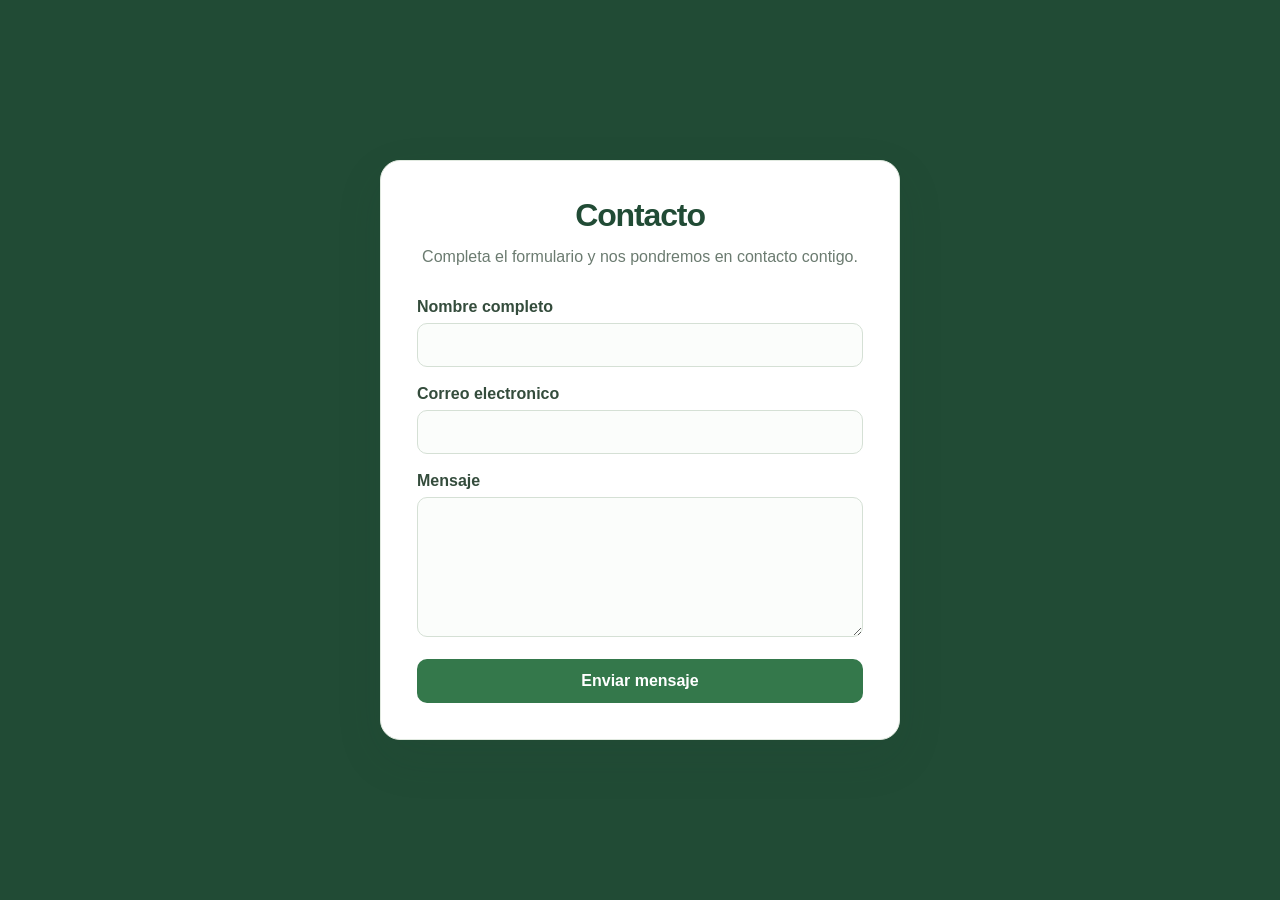
<file: index.html>
<!DOCTYPE html>
<html lang="es">
<head>
  <meta charset="UTF-8">
  <meta name="viewport" content="width=device-width, initial-scale=1.0">
  <title>Contacto</title>
  <link rel="stylesheet" href="styles.css">
</head>
<body>
  <main class="registro">
    <h1>Contacto</h1>
    <p class="descripcion">Completa el formulario y nos pondremos en contacto contigo.</p>

    <form action="process.php" method="post">
      <div class="campo">
        <label for="nombre">Nombre completo</label>
        <input type="text" id="nombre" name="nombre" autocomplete="name" required>
      </div>

      <div class="campo">
        <label for="correo">Correo electronico</label>
        <input type="email" id="correo" name="correo" autocomplete="email" required>
      </div>

      <div class="campo">
        <label for="mensaje">Mensaje</label>
        <textarea id="mensaje" name="mensaje" rows="5" required></textarea>
      </div>

      <button type="submit">Enviar mensaje</button>
    </form>
  </main>
</body>
</html>
</file>
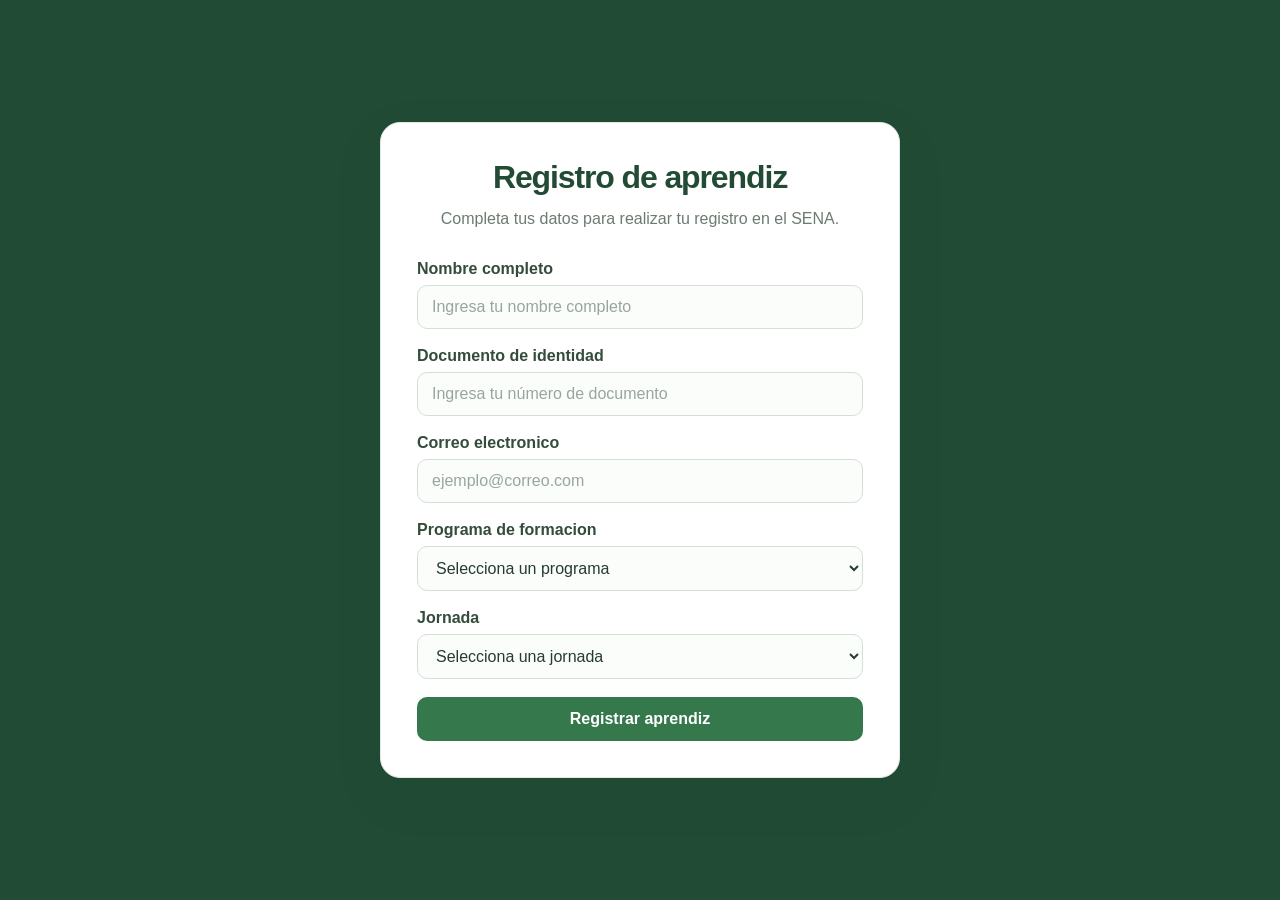
<file: registro.html>
<!DOCTYPE html>
<html lang="es">
<head>
  <meta charset="UTF-8">
  <meta name="viewport" content="width=device-width, initial-scale=1.0">
  <title>Registro de aprendiz SENA</title>
  <link rel="stylesheet" href="styles.css">
</head>
<body>
  <main class="registro">
    <h1>Registro de aprendiz</h1>
    <p class="descripcion">Completa tus datos para realizar tu registro en el SENA.</p>

    <form action="registrar.php" method="post">
      <div class="campo">
        <label for="nombre">Nombre completo</label>
        <input type="text" id="nombre" name="nombre" autocomplete="name" placeholder="Ingresa tu nombre completo" required>
      </div>

      <div class="campo">
        <label for="documento">Documento de identidad</label>
        <input type="text" id="documento" name="documento" autocomplete="off" placeholder="Ingresa tu número de documento" required>
      </div>

      <div class="campo">
        <label for="correo">Correo electronico</label>
        <input type="email" id="correo" name="correo" autocomplete="email" placeholder="ejemplo@correo.com" required>
      </div>

      <div class="campo">
        <label for="programa">Programa de formacion</label>
        <select id="programa" name="programa" required>
          <option value="" selected disabled>Selecciona un programa</option>
          <option value="Analisis y Desarrollo de Software">Analisis y Desarrollo de Software</option>
          <option value="Gestion Administrativa">Gestion Administrativa</option>
          <option value="Contabilizacion de Operaciones Comerciales y Financieras">Contabilizacion de Operaciones Comerciales y Financieras</option>
        </select>
      </div>

      <div class="campo">
        <label for="jornada">Jornada</label>
        <select id="jornada" name="jornada" required>
          <option value="" selected disabled>Selecciona una jornada</option>
          <option value="Mañana">Mañana</option>
          <option value="Tarde">Tarde</option>
          <option value="Noche">Noche</option>
        </select>
      </div>

      <button type="submit">Registrar aprendiz</button>
    </form>
  </main>
</body>
</html>
</file>
<file: styles.css>
* {
  box-sizing: border-box;
}

body {
  background-image: url("https://img.magnific.com/foto-gratis/fondo-negro-abstracto-cuadricula-digital_53876-97647.jpg?semt=ais_hybrid&w=740&q=80");
  background-repeat: no-repeat;
  background-position: center center;
  background-size: cover;
  background-attachment: fixed;
  background-color: #214b35;
  min-height: 100vh;
  margin: 0;
  display: grid;
  place-items: center;
  padding: 24px;
  color: #263b31;
  font-family: "Segoe UI", Arial, sans-serif;
}

.registro {
  width: min(100%, 520px);
  padding: 36px;
  border: 1px solid #e0e9df;
  border-radius: 20px;
  background: #fff;
  box-shadow: 0 18px 48px rgb(34 69 47 / 10%);
}

h1,
h2 {
  margin: 0 0 10px;
  color: #214b35;
  text-align: center;
}

h1 {
  font-size: clamp(1.7rem, 5vw, 2rem);
  letter-spacing: -0.035em;
}

.descripcion {
  margin: 0 0 28px;
  color: #6b7b70;
  text-align: center;
  line-height: 1.6;
}

.campo {
  margin-bottom: 18px;
}

label {
  display: block;
  margin-bottom: 7px;
  color: #344c3c;
  font-weight: 600;
}

.opcional {
  color: #758579;
  font-size: 0.875rem;
  font-weight: 400;
}

input,
textarea,
select {
  width: 100%;
  padding: 12px 14px;
  border: 1px solid #d5e0d5;
  border-radius: 10px;
  background: #fbfdfb;
  color: inherit;
  font: inherit;
  transition: border-color 160ms ease, box-shadow 160ms ease, background 160ms ease;
}

input::placeholder,
textarea::placeholder {
  color: #98a69b;
}

input:focus,
textarea:focus,
select:focus {
  border-color: #43885a;
  outline: none;
  background: #fff;
  box-shadow: 0 0 0 4px rgb(67 136 90 / 15%);
}

textarea {
  min-height: 140px;
  resize: vertical;
}

button,
.enlace {
  display: inline-block;
  width: 100%;
  padding: 13px 16px;
  border: 0;
  border-radius: 10px;
  background: #34784b;
  color: #fff;
  cursor: pointer;
  font: inherit;
  font-weight: 700;
  text-align: center;
  text-decoration: none;
  transition: background 160ms ease, box-shadow 160ms ease, transform 160ms ease;
}

button:hover,
.enlace:hover {
  background: #285f3b;
  box-shadow: 0 7px 16px rgb(40 95 59 / 18%);
  transform: translateY(-1px);
}

button:focus-visible,
.enlace:focus-visible {
  outline: 3px solid #8fc49b;
  outline-offset: 3px;
}

.errores {
  margin-bottom: 20px;
  padding: 14px 16px;
  border: 1px solid #e9b9b2;
  border-radius: 10px;
  background: #fff6f4;
  color: #8c3429;
}

.errores p {
  margin: 0 0 8px;
  font-weight: 700;
}

.errores ul {
  margin: 0;
  padding-left: 20px;
}

.confirmacion {
  line-height: 1.6;
}

.confirmacion h2 {
  color: #28643d;
}

.resumen {
  margin: 20px 0;
  padding: 18px;
  border: 1px solid #e5ede3;
  border-radius: 12px;
  background: #f7faf6;
  overflow-wrap: anywhere;
}

.resumen p {
  margin: 0 0 10px;
}

.resumen p:last-child {
  margin-bottom: 0;
}

@media (max-width: 480px) {
  body {
    padding: 16px;
  }

  .registro {
    padding: 28px 22px;
    border-radius: 16px;
  }
}
</file>
